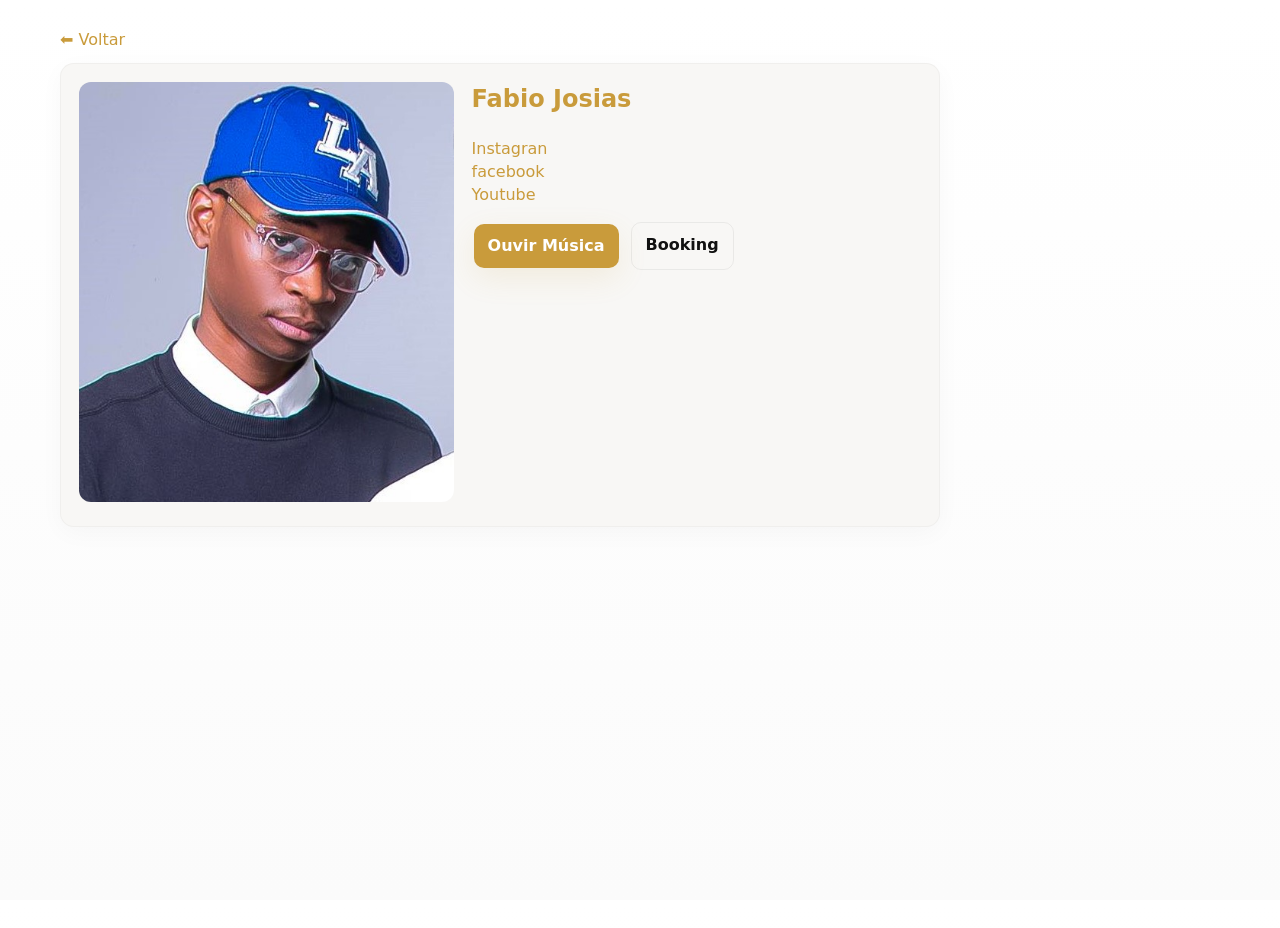
<file: fabio.html>
<!DOCTYPE html>
<html lang="pt">

<head>
    <meta charset="utf-8">
    <meta name="viewport" content="width=device-width,initial-scale=1">
    <title>Fabio Josias — 347 Mysterious</title>
    <link rel="stylesheet" href="style.css">
    <link rel="shortcut icon" href="capa.PNG" type="image/x-icon">
    <script async src="https://pagead2.googlesyndication.com/pagead/js/adsbygoogle.js?client=ca-pub-1689744878064731"
     crossorigin="anonymous"></script>

</head>

<body>
    <div class="container">
        <a href="index.html">⬅ Voltar</a>
        <section class="card" style="margin-top:12px;max-width:880px">
            <div style="display:flex;gap:18px;flex-wrap:wrap">
                <div style="flex:1;min-width:260px">
                    <img src="fabio.jpg" alt="Fabio" style="width:100%;height:420px;object-fit:cover;border-radius:12px">
                </div>
                <div style="flex:1.2">
                    <h2 style="margin-top:0;color:var(--gold)">Fabio Josias</h2>
                    <p style="color:var(--muted)">
                        <a href="https://www.instagram.com/fabio_josias01/tagged/" target="blank">Instagran</a> <br>
                        <a href="https://web.facebook.com/profile.php?id=61572123196542&locale=pt_BR" target="blank"> facebook</a><br>
                        <a href="https://www.youtube.com/@fabio-j0" target="blank">Youtube</a></p>

                    <div style="margin-top:12px;display:flex;gap:10px;flex-wrap:wrap">
                        <a class="btn primary" href="fmusic.html">Ouvir Música</a>
                        <a class="btn ghost" href="https://wa.me/244972384530" target="_blank">Booking</a>
                    </div>
                </div>
            </div>
        </section>
    </div>
</body>

</html>
</file>
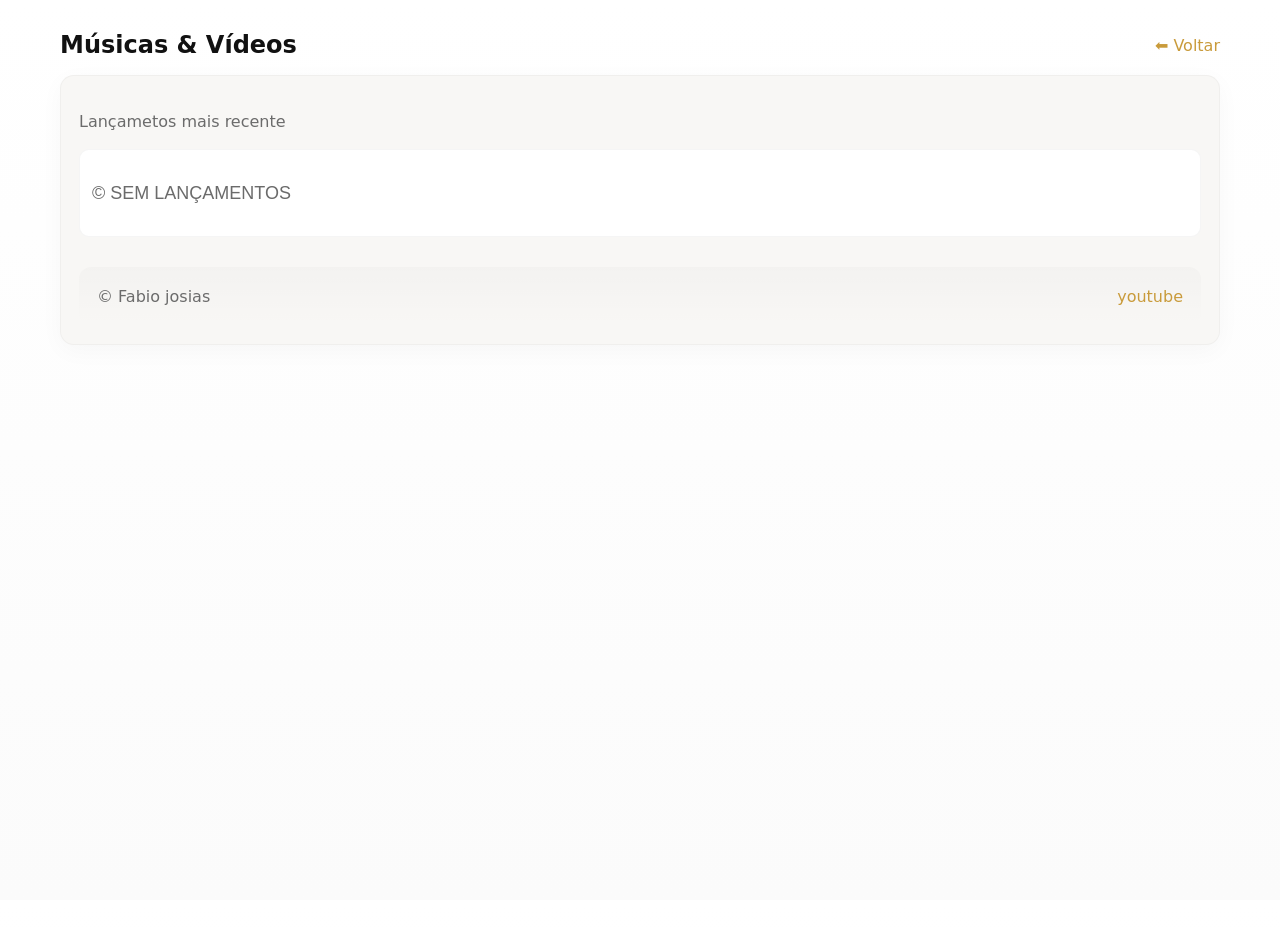
<file: fmusic.html>
<!DOCTYPE html>
<html lang="pt">

<head>
    <meta charset="utf-8">
    <meta name="viewport" content="width=device-width,initial-scale=1">
    <title>Música & Vídeo — Fabio Josias </title>
    <link rel="stylesheet" href="style.css">
    <link rel="shortcut icon" href="capa.PNG" type="image/x-icon">
    <script async src="https://pagead2.googlesyndication.com/pagead/js/adsbygoogle.js?client=ca-pub-1689744878064731"
     crossorigin="anonymous"></script>

</head>

<body>
    <div class="container">
        <header style="display:flex;justify-content:space-between;align-items:center;margin-bottom:12px">
            <h2 style="margin:0">Músicas & Vídeos</h2>
            <div><a href="fabio.html">⬅ Voltar</a></div>
        </header>

        <section class="card">
            <p style="color:var(--muted)">Lançametos mais recente</p>

            <div style="margin-top:12px;display:flex;flex-direction:column;gap:12px">
                <!-- Exemplos: substitui # pelo URL da tua música -->
                <div style="display:flex;justify-content:space-between;align-items:center;padding:12px;border-radius:10px;background:#fff;border:1px solid rgba(0,0,0,0.04)">

                    <div id="audio">


                        <div id="paragrafo" style="color:var(--muted)">
                            <p class="ss">© sem lançamentos</p>
                        </div>
                    </div>

                    <!-- <div><a class="btn second" href="audios/BGM - PREÇO DA FAMA[PROD.METEOROS]-1.mp3" target="_blank">🎧</a><a class="btn primary" href="video/VID-20260314-WA0035.mp4" target="_blank">ver</a></div>
                --></div>
                <!--

                <div style="display:flex;justify-content:space-between;align-items:center;padding:12px;border-radius:10px;background:#fff;border:1px solid rgba(0,0,0,0.04)">
                    <div id="audio">


                        <div id="paragrafo" style="color:var(--muted)">Fabio Josias</div>
                    </div>
                    <div><a class="btn second" href="audios/BGM - PREÇO DA FAMA[PROD.METEOROS]-1.mp3" target="_blank">🎧</a><a class="btn primary" href="video/VID-20260314-WA0035.mp4" target="_blank">ver</a></div>
                </div>
                <div style="display:flex;justify-content:space-between;align-items:center;padding:12px;border-radius:10px;background:#fff;border:1px solid rgba(0,0,0,0.04)">

                    <div id="audio">

                        <div id="paragrafo" style="color:var(--muted)">Fabio Josias</div>
                    </div>
                    <div><a class="btn second" href="audios/BGM - PREÇO DA FAMA[PROD.METEOROS]-1.mp3" target="_blank">🎧</a><a class="btn primary" href="video/VID-20260314-WA0035.mp4" target="_blank">ver</a></div>
                </div>
            </div>
        </section>-->

                <footer class="footer" style="margin-top:18px">
                    <p>© Fabio josias</p>
                    <p style="color:var(--muted)"><a href="https:www.youtube.com/Fabio Josias" target="_blank">youtube</a></p>
                </footer>
            </div>
            <script src="script.js"></script>
</body>

</html>
</file>
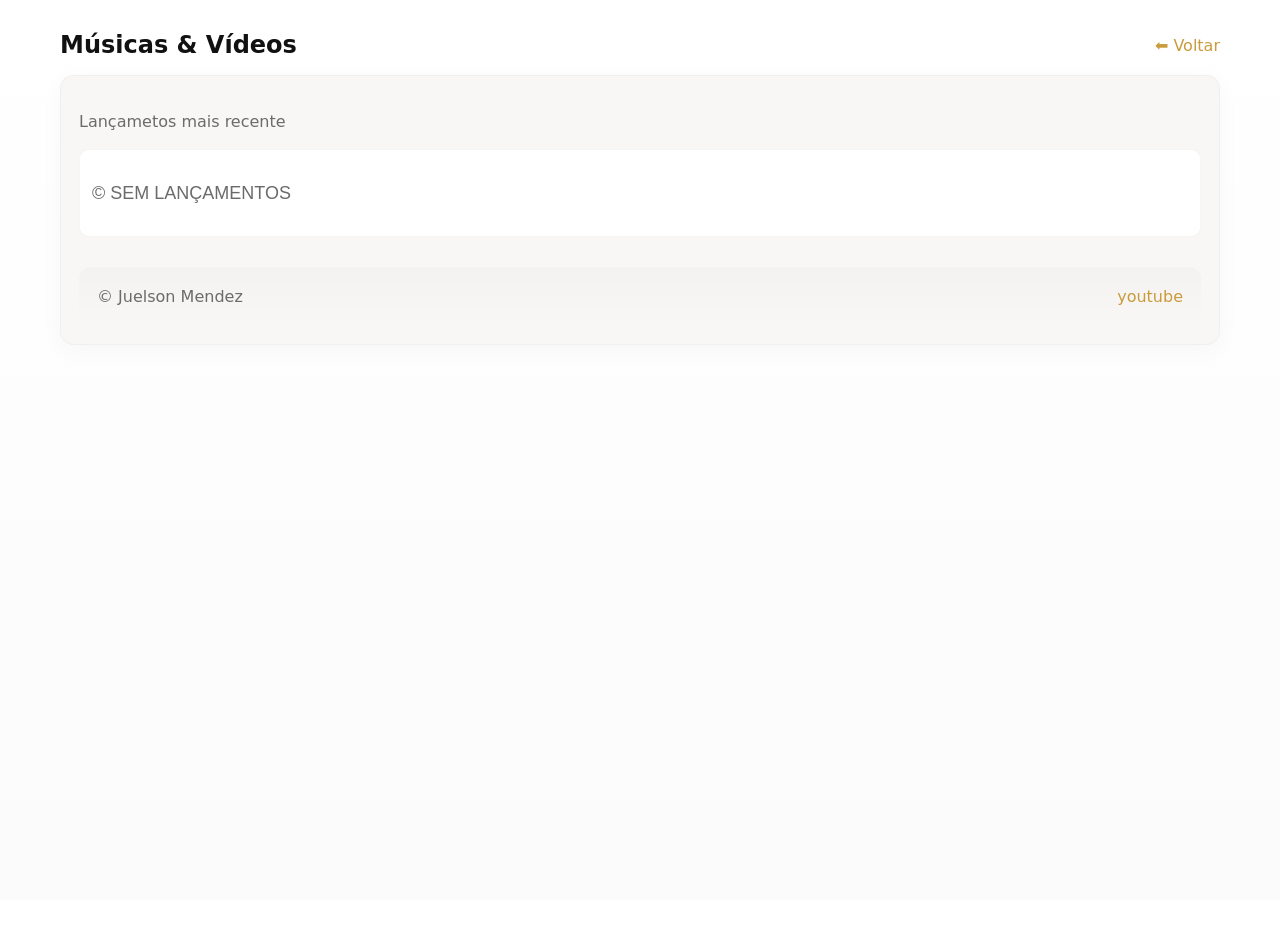
<file: jmusic.html>
<!DOCTYPE html>
<html lang="pt">

<head>
    <meta charset="utf-8">
    <meta name="viewport" content="width=device-width,initial-scale=1">
    <title>Música & Vídeo — Juelson Mendez</title>
    <link rel="stylesheet" href="style.css">
    <link rel="shortcut icon" href="capa.PNG" type="image/x-icon">
    <script async src="https://pagead2.googlesyndication.com/pagead/js/adsbygoogle.js?client=ca-pub-1689744878064731"
     crossorigin="anonymous"></script>

</head>

<body>
    <div class="container">
        <header style="display:flex;justify-content:space-between;align-items:center;margin-bottom:12px">
            <h2 style="margin:0">Músicas & Vídeos</h2>
            <div><a href="juelsom.html">⬅ Voltar</a></div>
        </header>

        <section class="card">
            <p style="color:var(--muted)">Lançametos mais recente</p>

            <div style="margin-top:12px;display:flex;flex-direction:column;gap:12px">
                <!-- Exemplos: substitui # pelo URL da tua música -->
                <div style="display:flex;justify-content:space-between;align-items:center;padding:12px;border-radius:10px;background:#fff;border:1px solid rgba(0,0,0,0.04)">

                    <div id="audio">


                        <div id="paragrafo" style="color:var(--muted)">
                            <p class="ss">© Sem lançamentos </p>
                        </div>
                    </div>
                    <!--
                    <div><a class="btn second" href="audios/BGM - PREÇO DA FAMA[PROD.METEOROS]-1.mp3" target="_blank">🎧</a><a class="btn primary" href="video/VID-20260314-WA0035.mp4" target="_blank">ver</a></div>
               --></div>
                <!--

                <div style="display:flex;justify-content:space-between;align-items:center;padding:12px;border-radius:10px;background:#fff;border:1px solid rgba(0,0,0,0.04)">

                    <div id="audio">


                        <div id="paragrafo" style="color:var(--muted)">Juelson Mendez</div>
                    </div>
                    <div><a class="btn second" href="audios/BGM - PREÇO DA FAMA[PROD.METEOROS]-1.mp3" target="_blank">🎧</a><a class="btn primary" href="video/VID-20260314-WA0035.mp4" target="_blank">ver</a></div>
                </div>
                <div style="display:flex;justify-content:space-between;align-items:center;padding:12px;border-radius:10px;background:#fff;border:1px solid rgba(0,0,0,0.04)">

                    <div id="audio">


                        <div id="paragrafo" style="color:var(--muted)">Juelson Mendez</div>
                    </div>
                    <div><a class="btn second" href="audios/BGM - PREÇO DA FAMA[PROD.METEOROS]-1.mp3" target="_blank">🎧</a><a class="btn primary" href="video/VID-20260314-WA0035.mp4" target="_blank">ver</a></div>
                </div>
            </div>
        </section>-->

                <footer class="footer" style="margin-top:18px">
                    <p>© Juelson Mendez</p>
                    <p style="color:var(--muted)"><a href="https:www.youtube.com/Juelson Mendez" target="_blank">youtube</a></p>
                </footer>
            </div>
            <script src="script.js"></script>
</body>

</html>
</file>
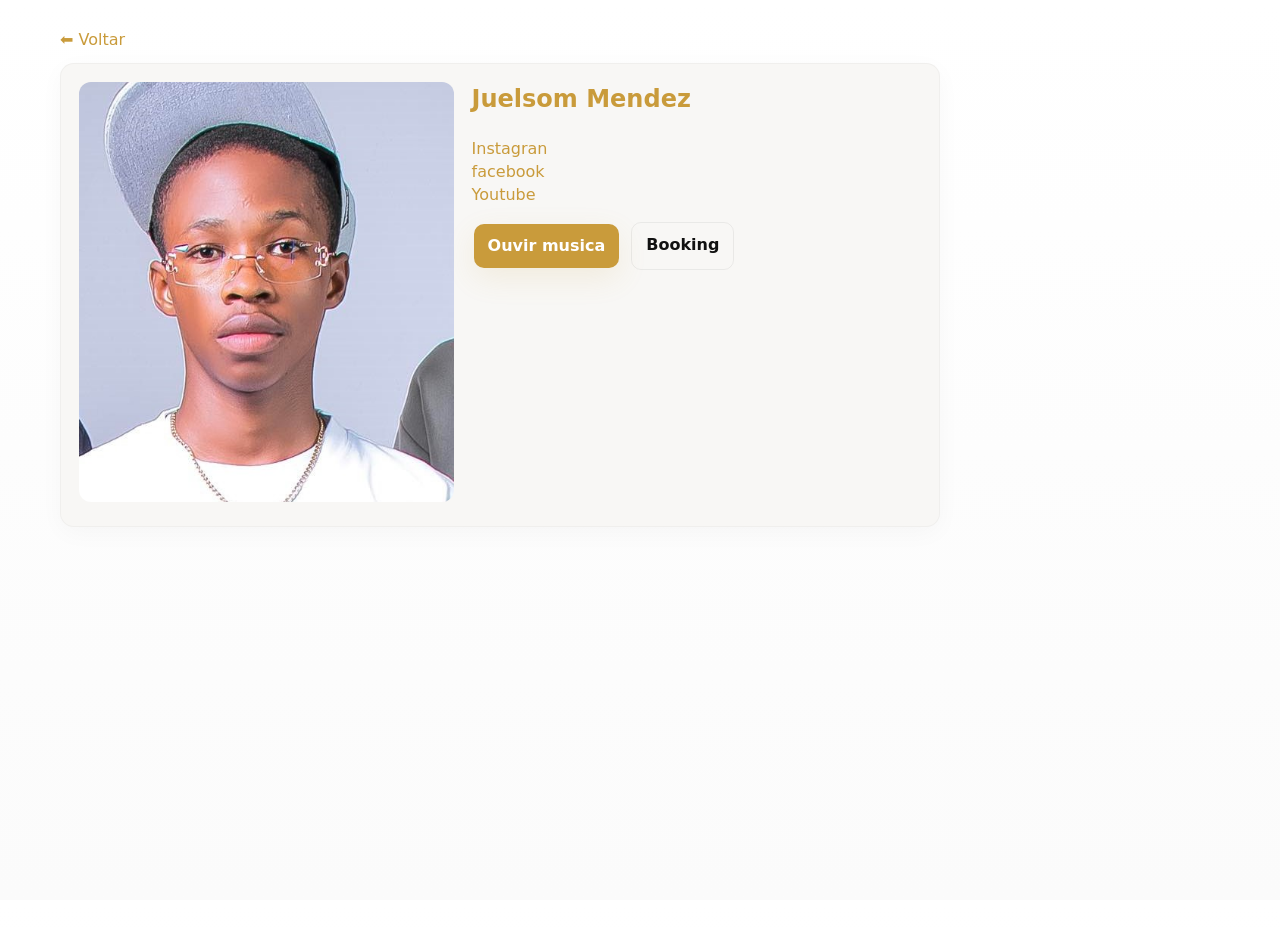
<file: juelsom.html>
<!DOCTYPE html>
<html lang="pt">

<head>
    <meta charset="utf-8">
    <meta name="viewport" content="width=device-width,initial-scale=1">
    <title>Joelsom Mendez — 347 Mysterious</title>
    <link rel="stylesheet" href="style.css">
    <link rel="shortcut icon" href="capa.PNG" type="image/x-icon">
    <script async src="https://pagead2.googlesyndication.com/pagead/js/adsbygoogle.js?client=ca-pub-1689744878064731"
     crossorigin="anonymous"></script>

</head>

<body>
    <div class="container">
        <a href="index.html">⬅ Voltar</a>
        <section class="card" style="margin-top:12px;max-width:880px">
            <div style="display:flex;gap:18px;flex-wrap:wrap">
                <div style="flex:1;min-width:260px">
                    <img src="juelsom.jpg" alt="Juelsom" style="width:100%;height:420px;object-fit:cover;border-radius:12px">
                </div>
                <div style="flex:1.2">
                    <h2 style="margin-top:0;color:var(--gold)">Juelsom Mendez</h2>
                    <p style="color:var(--muted)">
                        <a href="https://www.instagram.com/juelson.mendez.oficial.08/" target="blank">Instagran</a> <br>
                        <a href="https://web.facebook.com/profile.php?id=61583014866247&locale=pt_BR" target="blank"> facebook</a><br>
                        <a href="https://www.youtube.com/@Juelson.mendez.oficial" target="blank">Youtube</a></p>

                    <div style="margin-top:12px;display:flex;gap:10px;flex-wrap:wrap">
                        <a class="btn primary" href="jmusic.html">Ouvir musica</a>
                        <a class="btn ghost" href="https://wa.me/+244935127246" target="_blank">Booking</a>
                    </div>
                </div>
            </div>
        </section>
    </div>
</body>

</html>
</file>
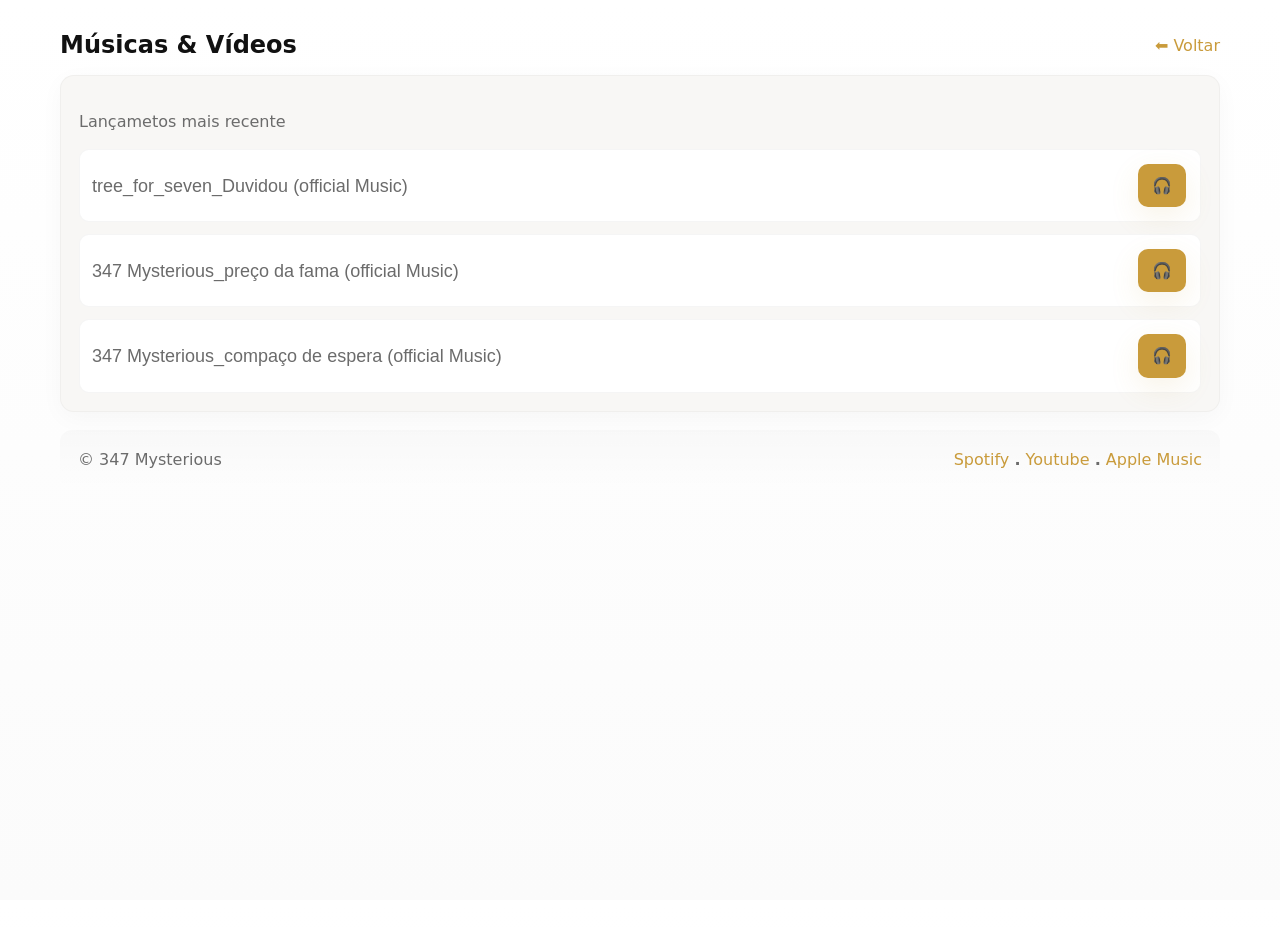
<file: midia.html>
<!DOCTYPE html>
<html lang="pt">

<head>
    <meta charset="utf-8">
    <meta name="viewport" content="width=device-width,initial-scale=1">
    <title>Música & Vídeo — 347 Mysterious</title>
    <link rel="stylesheet" href="style.css">
    <link rel="shortcut icon" href="capa.PNG" type="image/x-icon">
    <script async src="https://pagead2.googlesyndication.com/pagead/js/adsbygoogle.js?client=ca-pub-1689744878064731"
     crossorigin="anonymous"></script>


</head>

<body>
    <div class="container">
        <header style="display:flex;justify-content:space-between;align-items:center;margin-bottom:12px">
            <h2 style="margin:0">Músicas & Vídeos</h2>
            <div><a href="index.html">⬅ Voltar</a></div>
        </header>

        <section class="card">
            <p style="color:var(--muted)">Lançametos mais recente</p>

            <div style="margin-top:12px;display:flex;flex-direction:column;gap:12px">
                <!-- Exemplos: substitui # pelo URL da tua música -->
                <div style="display:flex;justify-content:space-between;align-items:center;padding:12px;border-radius:10px;background:#fff;border:1px solid rgba(0,0,0,0.04)">

                    <div id="audio">


                        <div id="paragrafo" style="color:var(--muted)"> tree_for_seven_Duvidou (official Music)</div>
                    </div>
                    <div><a class="btn second" href="https://www.youtube.com/watch?v=68Bh_C5SzOs" target="blank">🎧</a>
                    </div>
                </div>

                <div style="display:flex;justify-content:space-between;align-items:center;padding:12px;border-radius:10px;background:#fff;border:1px solid rgba(0,0,0,0.04)">

                    <div id="audio">


                        <div id="paragrafo" style="color:var(--muted)">347 Mysterious_preço da fama (official Music)</div>
                    </div>
                    <div><a class="btn second" href="https://www.youtube.com/watch?v=YDvP0lio5a4" target="blank">🎧</a>
                    </div>
                </div>
                <div style="display:flex;justify-content:space-between;align-items:center;padding:12px;border-radius:10px;background:#fff;border:1px solid rgba(0,0,0,0.04)">

                    <div id="audio">


                        <div id="paragrafo" style="color:var(--muted)"> 347 Mysterious_compaço de espera (official Music)</div>
                    </div>
                    <div><a class="btn second" href="https://www.youtube.com/watch?v=Mu80N29ukYU" target="blank">🎧</a>
                    </div>

                </div>
            </div>
        </section>

        <footer class="footer" style="margin-top:18px">
            <p>© 347 Mysterious</p>
            <p style="color:var(--muted)">
                <a href="https://open.spotify.com/intl-pt/artist/0UNQDjhKL08ExXnKBtUFpr" target="blank">Spotify</a>
                <b>.</b>
                <a href="https://www.youtube.com/@347_mysterious" target="blank">Youtube</a>
                <b>.</b>
                <a href="https://music.apple.com/us/artist/347-mysterious/1854938838" target="blank">Apple Music</a></p>
        </footer>
    </div>
    <script src="script.js"></script>
</body>

</html>
</file>
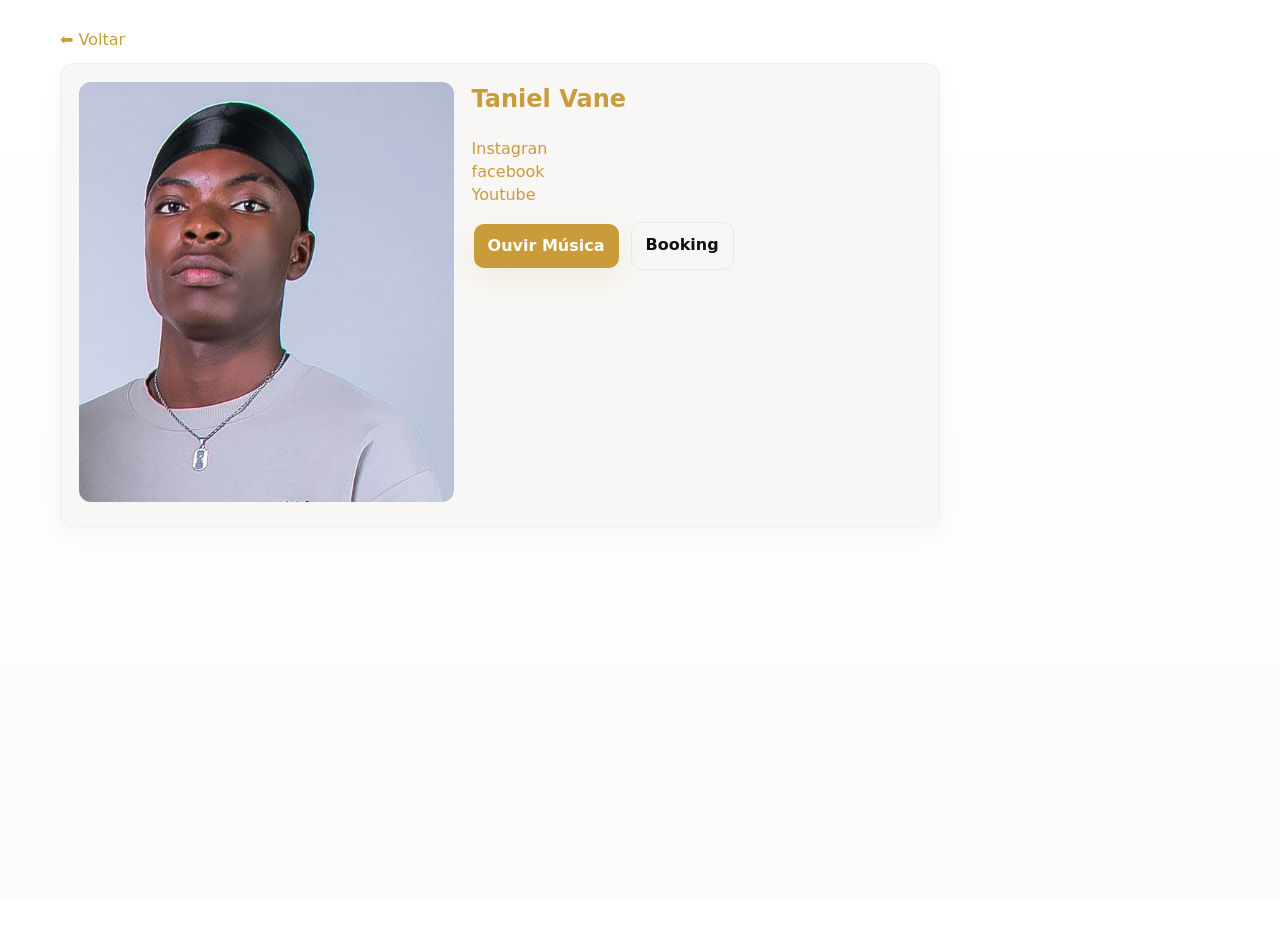
<file: taniel.html>
<!DOCTYPE html>
<html lang="pt">

<head>
    <meta charset="utf-8">
    <meta name="viewport" content="width=device-width,initial-scale=1">
    <title>Taniel Vane — 347 Mysterious</title>
    <link rel="stylesheet" href="style.css">
    <link rel="shortcut icon" href="capa.PNG" type="image/x-icon">
    <script async src="https://pagead2.googlesyndication.com/pagead/js/adsbygoogle.js?client=ca-pub-1689744878064731"
     crossorigin="anonymous"></script>

</head>

<body>
    <div class="container">
        <a href="index.html">⬅ Voltar</a>
        <section class="card" style="margin-top:12px;max-width:880px">
            <div style="display:flex;gap:18px;flex-wrap:wrap">
                <div style="flex:1;min-width:260px">
                    <img src="taniel.jpg" alt="Taniel" style="width:100%;height:420px;object-fit:cover;border-radius:12px">
                </div>
                <div style="flex:1.2">
                    <h2 style="margin-top:0;color:var(--gold)">Taniel Vane</h2>
                    <p style="color:var(--muted)">
                        <a href="https://www.instagram.com/bey_scott/" target="blank">Instagran</a> <br>
                        <a href="https://www.facebook.com" target="blank"> facebook</a><br>
                        <a href="https://www.youtube.com/@Vianee347" target="blank">Youtube</a></p>

                    <div style="margin-top:12px;display:flex;gap:10px;flex-wrap:wrap">
                        <a class="btn primary" href="tmusic.html">Ouvir Música</a>
                        <a class="btn ghost" href="https://wa.me/244972384530" target="_blank">Booking</a>
                    </div>
                </div>
            </div>
        </section>
    </div>
</body>

</html>
</file>
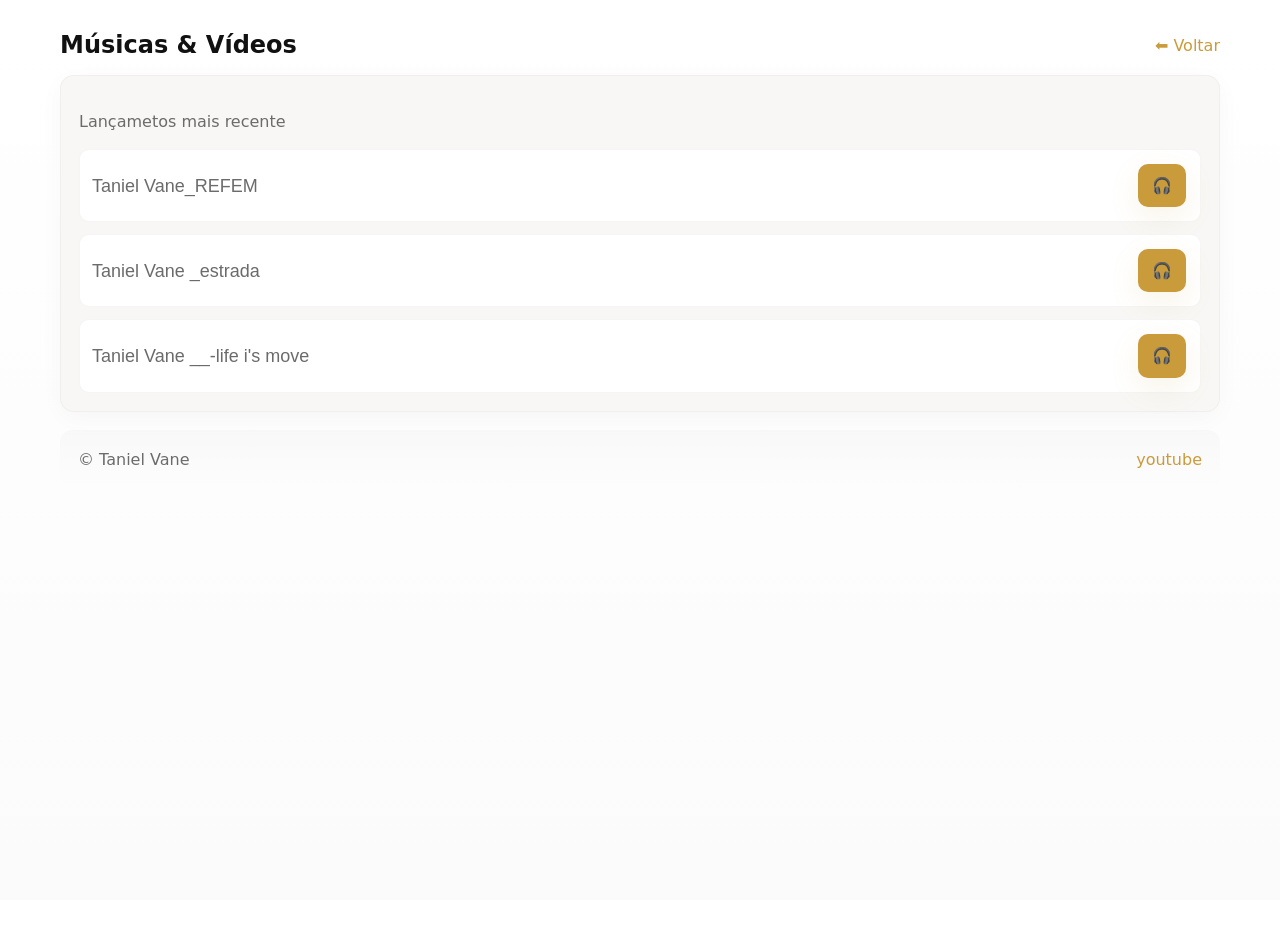
<file: tmusic.html>
<!DOCTYPE html>
<html lang="pt">

<head>
    <meta charset="utf-8">
    <meta name="viewport" content="width=device-width,initial-scale=1">
    <title>Música & Vídeo — Taniel Vane</title>
    <link rel="stylesheet" href="style.css">
    <link rel="shortcut icon" href="capa.PNG" type="image/x-icon">
    <script async src="https://pagead2.googlesyndication.com/pagead/js/adsbygoogle.js?client=ca-pub-1689744878064731"
     crossorigin="anonymous"></script>

</head>

<body>
    <div class="container">
        <header style="display:flex;justify-content:space-between;align-items:center;margin-bottom:12px">
            <h2 style="margin:0">Músicas & Vídeos</h2>
            <div><a href="taniel.html">⬅ Voltar</a></div>
        </header>

        <section class="card">
            <p style="color:var(--muted)">Lançametos mais recente</p>

            <div style="margin-top:12px;display:flex;flex-direction:column;gap:12px">
                <!-- Exemplos: substitui # pelo URL da tua música -->
                <div style="display:flex;justify-content:space-between;align-items:center;padding:12px;border-radius:10px;background:#fff;border:1px solid rgba(0,0,0,0.04)">
                    <div id="audio">


                        <div id="paragrafo" style="color:var(--muted)">Taniel Vane_REFEM</div>
                    </div>
                    <div><a class="btn second" href="https://www.youtube.com/watch?v=KBxRzVHdYS0" target="_blank">🎧</a></div>
                </div>

                <div style="display:flex;justify-content:space-between;align-items:center;padding:12px;border-radius:10px;background:#fff;border:1px solid rgba(0,0,0,0.04)">

                    <div id="audio">

                        <div id="paragrafo" style="color:var(--muted)">Taniel Vane _estrada </div>
                    </div>
                    <div><a class="btn second" href="https://www.youtube.com/watch?v=Wr_m0N1K1Kk&list=RDWr_m0N1K1Kk&start_radio=1" target="_blank">🎧</a></div>
                </div>
                <div style="display:flex;justify-content:space-between;align-items:center;padding:12px;border-radius:10px;background:#fff;border:1px solid rgba(0,0,0,0.04)">

                    <div id="audio">

                        <div id="paragrafo" style="color:var(--muted)">Taniel Vane __-life i's move</div>
                    </div>
                    <div><a class="btn second" href="https://www.youtube.com/watch?v=RHi_-2VM4ZQ" target="_blank">🎧</a>
                    </div>
                </div>
            </div>
        </section>

        <footer class="footer" style="margin-top:18px">
            <p>© Taniel Vane</p>
            <p style="color:var(--muted)"><a href="https://www.youtube.com/@Vianee347" target="_blank">youtube</a></p>
        </footer>
    </div>
    <script src="script.js"></script>
</body>

</html>
</file>
<file: style.css>
:root {
    --bg: #ffffff;
    --card: #f8f7f5;
    --text: #111111;
    --muted: #6b6b6b;
    --gold: #c99b3b;
    --gold-2: #b8862a;
    --glass: rgba(0, 0, 0, 0.04);
    --radius: 14px;
    --maxw: 1200px;
    --accent-shadow: 0 8px 30px rgba(201, 155, 59, 0.12);
    --trans: 0.25s ease;
}

a {
    text-decoration: none;
    color: var(--gold);
}


/*links das musicas*/

a.gold {
    color: #c99b3b;
}

* {
    box-sizing: border-box;
}

html,
body {
    height: 100%
}

body {
    margin: 0;
    font-family: Inter, system-ui, -apple-system, "Helvetica Neue", Arial;
    background: linear-gradient(180deg, #fff 0%, #fbfbfb 100%);
    color: var(--text);
    -webkit-font-smoothing: antialiased;
    -moz-osx-font-smoothing: grayscale;
    line-height: 1.45;
}

.container {
    max-width: var(--maxw);
    margin: 28px auto;
    padding: 0 20px
}


/* Header */

.header {
    display: flex;
    align-items: center;
    justify-content: space-between;
    gap: 18px;
    padding: 22px 20px;
    border-radius: 16px;
    background: linear-gradient(90deg, rgba(201, 155, 59, 0.06), rgba(184, 134, 42, 0.02));
    box-shadow: var(--accent-shadow);
}

.brand {
    display: flex;
    align-items: center;
    gap: 14px;
}

.logo {
    width: 64px;
    height: 64px;
    border-radius: 12px;
    background: linear-gradient(180deg, var(--gold), var(--gold-2));
    display: flex;
    align-items: center;
    justify-content: center;
    color: white;
    font-weight: 800;
    font-size: 20px;
    box-shadow: 0 6px 18px rgba(0, 0, 0, 0.08);
}

.brand h1 {
    margin: 0;
    font-size: 1.25rem;
    letter-spacing: 1px
}

.brand p {
    margin: 0;
    color: var(--muted);
    font-size: 0.88rem
}


/* Nav */

.nav {
    display: flex;
    gap: 12px;
    align-items: center;
}

.nav a {
    text-decoration: none;
    color: var(--text);
    padding: 8px 12px;
    border-radius: 10px;
    font-weight: 600;
}

.nav a.cta {
    background: var(--gold);
    color: #fff;
    box-shadow: 0 8px 20px rgba(201, 155, 59, 0.12);
}

.phone {
    font-weight: 700;
    color: var(--muted);
    font-size: 0.95rem
}


/* Hero */

.hero {
    margin-top: 22px;
    display: grid;
    grid-template-columns: 1fr 1fr;
    gap: 22px;
    align-items: center;
}

.card {
    background: var(--card);
    padding: 18px;
    border-radius: var(--radius);
    border: 1px solid rgba(0, 0, 0, 0.03);
    box-shadow: 0 6px 24px rgba(15, 15, 15, 0.03);
}

.cover img {
    width: 100%;
    height: 100%;
    object-fit: cover;
    border-radius: 12px
}

.hero .left {
    display: flex;
    flex-direction: column;
    gap: 12px
}

.kicker {
    color: var(--gold);
    font-weight: 700
}

.h1 {
    font-size: 1.8rem;
    margin: 0
}

.lead {
    color: var(--muted)
}


/* Buttons */

.controls {
    display: flex;
    gap: 12px;
    flex-wrap: wrap;
    margin-top: 8px
}

.btn {
    display: inline-block;
    padding: 10px 14px;
    border-radius: 10px;
    text-decoration: none;
    font-weight: 700
}

.btn:hover {
    transform: translateY(-2px);
    transition: 0.2s;
}

.btn.primary,
.btn.second {
    background: var(--gold);
    color: #fff;
    box-shadow: 0 10px 30px rgba(201, 155, 59, 0.12);
    margin: 2px;
}

.btn.ghost {
    background: transparent;
    border: 1px solid rgba(0, 0, 0, 0.06);
    color: var(--text)
}


/* Members */

.members {
    display: flex;
    gap: 16px;
    flex-wrap: wrap;
    margin-top: 18px;
    justify-content: center
}

.member {
    width: 260px;
    background: white;
    border-radius: 12px;
    padding: 12px;
    border: 1px solid rgba(0, 0, 0, 0.04);
    transition: transform var(--trans), box-shadow var(--trans);
}

.member:hover {
    transform: translateY(-6px);
    box-shadow: 0 20px 40px rgba(0, 0, 0, 0.06)
}

.member img {
    width: 100%;
    height: 220px;
    object-fit: cover;
    border-radius: 10px
}

.member h3 {
    margin: 8px 0 4px;
    color: var(--text)
}

.member p {
    margin: 0;
    color: var(--muted);
    font-size: 0.92rem
}


/*musica tamanho*/

div#paragrafo {
    font-family: 'Lucida Sans', 'Lucida Sans Regular', 'Lucida Grande', 'Lucida Sans Unicode', Geneva, Verdana, sans-serif;
    font-size: 18px;
}
.ss{
    text-transform: uppercase;
}


/* Gallery */

.gallery {
    margin-top: 19px
}

div.grid img:hover {
    transform: translateY(-6px);
    box-shadow: 0 20px 40px rgba(0, 0, 0, 0.06)
}

.grid {
    display: grid;
    grid-template-columns: repeat(3, 1fr);
    gap: 12px
}

.grid img {
    width: 100%;
    height: 200px;
    object-fit: cover;
    border-radius: 10px;
    cursor: pointer;
    border: 1px solid rgba(0, 0, 0, 0.04)
}


/* Footer */

.footer {
    margin-top: 28px;
    padding: 18px;
    border-radius: 12px;
    background: linear-gradient(180deg, rgba(0, 0, 0, 0.02), transparent);
    display: flex;
    align-items: center;
    justify-content: space-between;
    gap: 12px
}

.footer p {
    margin: 0;
    color: var(--muted)
}

.footer2 {
    width: 100%;
    height: 60px;
    border-radius: 16px;
    background: linear-gradient(180deg, var(--gold), var(--gold-2));
    display: flex;
    align-items: center;
    justify-content: center;
    color: white;
    font-weight: 800;
    font-size: 20px;
    box-shadow: 0 6px 18px rgba(0, 0, 0, 0.08);
}

a#solo {
    color: white;
    text-align: center;
}


/* Lightbox */

#lightbox {
    position: fixed;
    left: 0;
    top: 0;
    width: 100%;
    height: 100%;
    display: none;
    align-items: center;
    justify-content: center;
    background: rgba(0, 0, 0, 0.6);
    z-index: 1200
}

#lightbox img {
    max-width: 95%;
    max-height: 85%;
    border-radius: 10px;
    box-shadow: 0 30px 70px rgba(0, 0, 0, 0.5)
}


/* Responsive*/

@media(max-width:980px) { 
    .hero {
        grid-template-columns: 1fr
    }
    .grid {
        grid-template-columns: repeat(2, 1fr)
    }
}

@media(max-width:560px) {
    .grid {
        grid-template-columns: repeat(1, 1fr)
    }
    .nav {
        display: none
    }
    .header {
        flex-direction: column;
        align-items: flex-start;
        gap: 12px
    }
}
</file>
